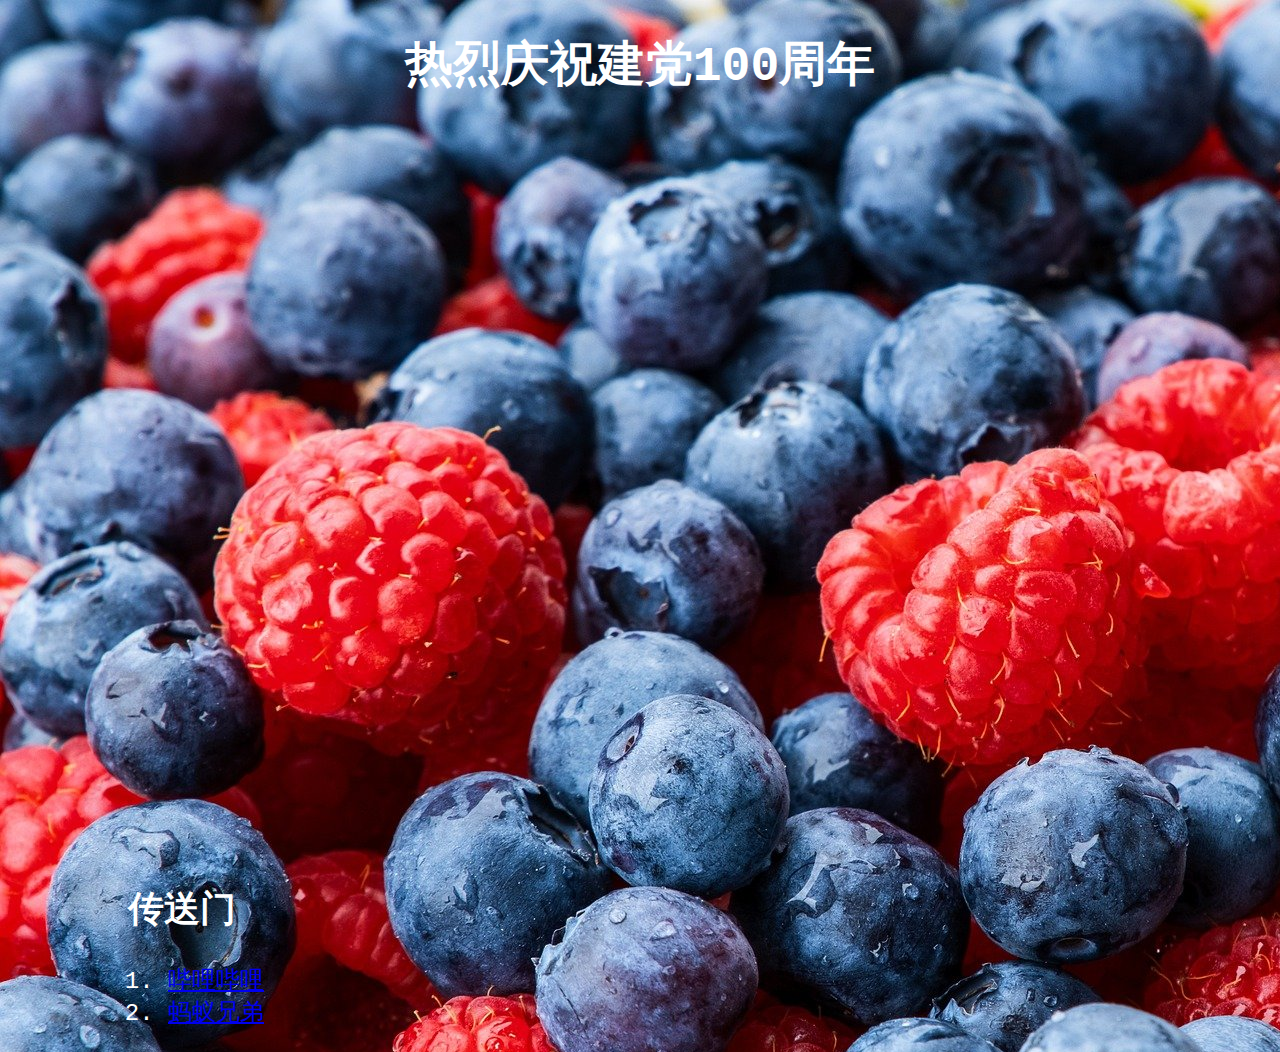
<file: index.html>
<!doctype html>
<html>
<head>
<meta charset="utf-8">
<title>热烈庆祝建党100周年</title>
<style type="text/css">
body {
    background-image: url(../bj.jpg);
}
body,td,th {
    color: #FFFFFF;
    font-family: Consolas, "Andale Mono", "Lucida Console", "Lucida Sans Typewriter", Monaco, "Courier New", monospace;
    font-size: 24px;
    text-align: left;
</style>
</head>
<body>
<h1 align="center">热烈庆祝建党100周年</h1>
<p align="center"><iframe src="//player.bilibili.com/player.html?aid=376328166&bvid=BV1Zo4y1k7NA&cid=360227614&page=1&high_quality=1" scrolling="no" border="0" frameborder="no" framespacing="0" allowfullscreen="true" width="100%" height="720px"> </iframe></p>
<ol>
  <blockquote>
    <blockquote>
      <h2>传送门</h2>
      <ol>
        <li><a href="https://www.bilibili.com/">哔哩哔哩</a></li>
        <li><a href="https://www.mayixiongdi.cn/">蚂蚁兄弟</a></li>
      </ol>
    </blockquote>
  </blockquote>
</ol>
</video>
</body>
</html>
</file>
